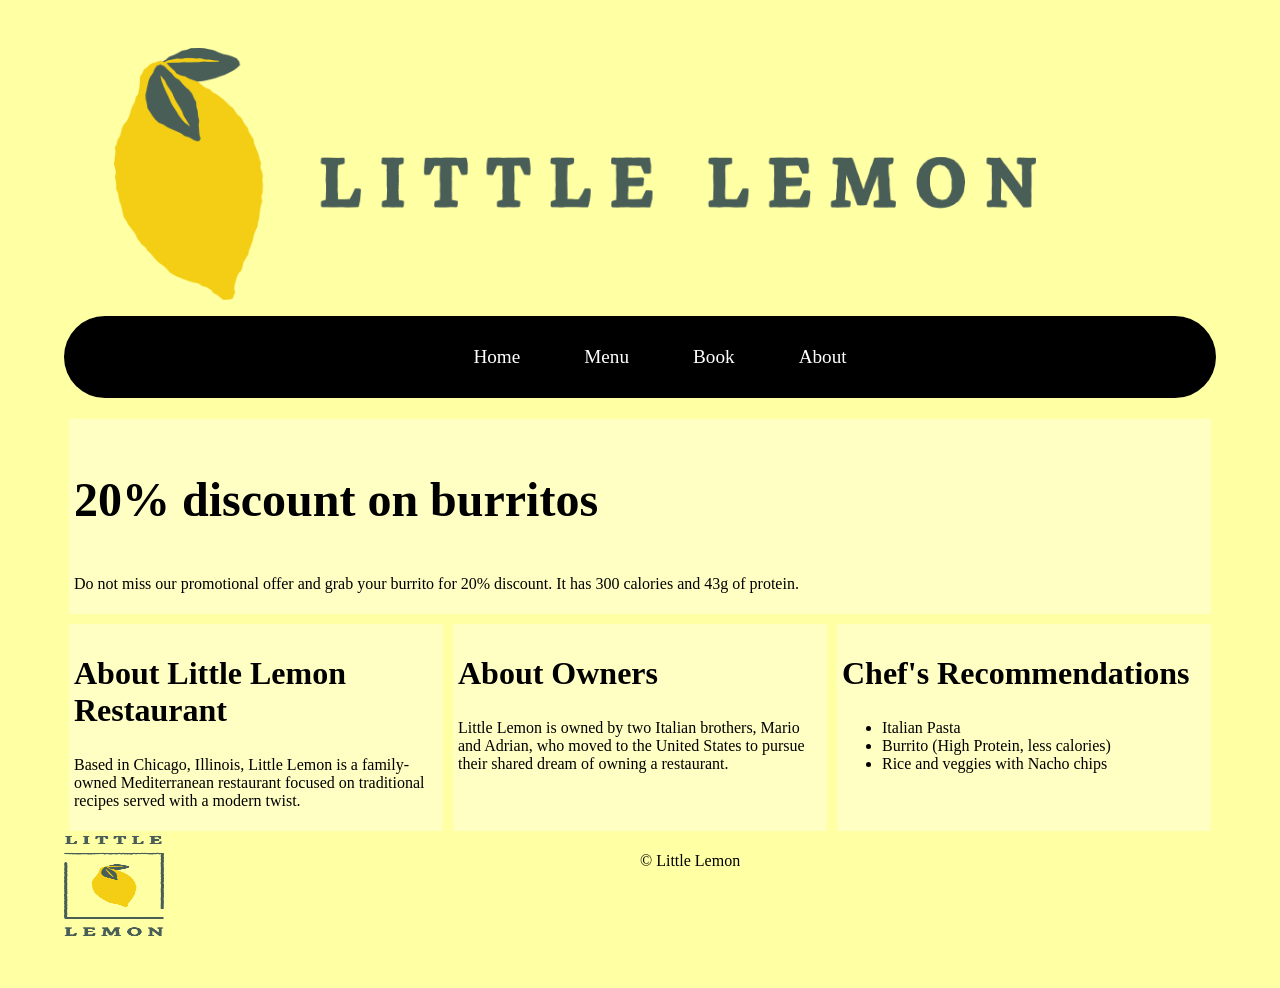
<file: index.html>
<!DOCTYPE html>
<html lang="en">
<head>
    <meta charset="utf-8">
    <meta name="viewport" content="width=device-width, initial-scale=1">
    <title>Little Lemon Restaurant</title>
    <meta name="description" content="A brief description">
    <meta name="author" content="Little Lemon restaurant">
    <link rel="stylesheet" href="practice7.css">
</head>

<body>
    <header>
        <img src="logoo1.png">
    </header>
    <nav>
        <ul>
            <li><a href="index.html">Home</a></li>
            <li><a href="menu.html">Menu</a></li>
            <li><a href="book.html">Book</a></li>
            <li><a href="about.html">About</a></li>
        </ul>
    </nav>
    <main>
        <section>
            <article>
                <h1>20% discount on burritos</h1>
                <p>Do not miss our promotional offer and grab your burrito for 20% discount. It has 300 calories and 43g of protein.</p>
            </article>
        </section>
        <section>
            <article>
                <h2>About Little Lemon Restaurant</h2>
                <p>Based in Chicago, Illinois, Little Lemon is a family-owned Mediterranean restaurant focused on traditional recipes served with a modern twist.</p>
            </article>
            <article>
                <h2>About Owners</h2>
                <p>Little Lemon is owned by two Italian brothers, Mario and Adrian, who moved to the United States to pursue their shared dream of owning a restaurant.</p>
            </article>
            <article>
                <h2>Chef's Recommendations</h2>
                <ul>
                    <li>Italian Pasta</li>
                    <li>Burrito (High Protein, less calories)</li>
                    <li>Rice and veggies with Nacho chips</li>
                </ul>
            </article>
        </section>
    </main>
    <footer>
        <div>
            <img src="logoo2.png">
        </div>
        <div>
            <p>&copy; Little Lemon</p>
        </div>
    </footer>
</body>
</html>
</file>
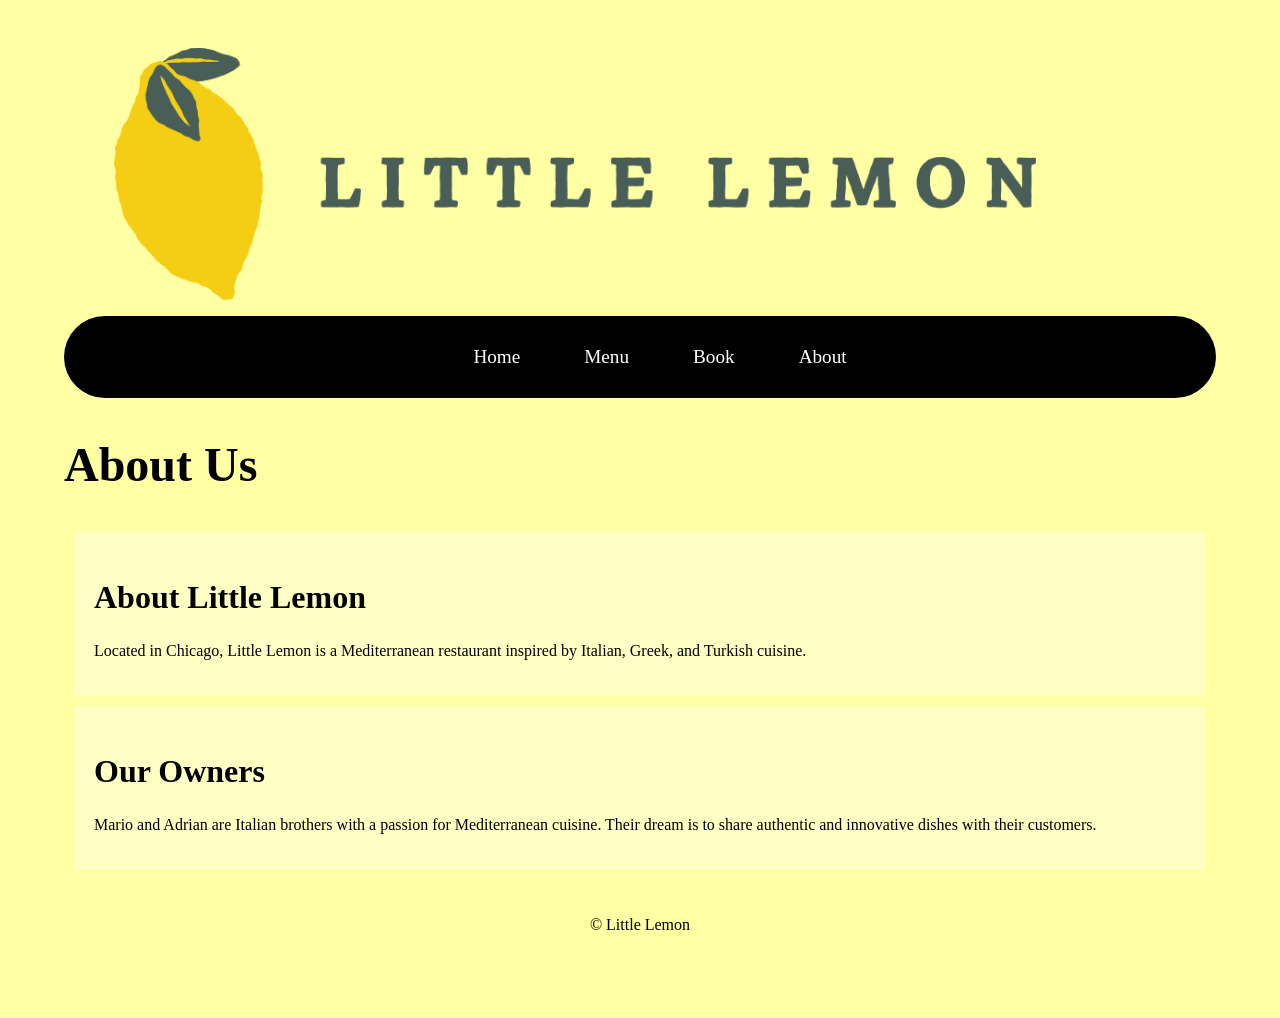
<file: about.html>
<!DOCTYPE html>
<html lang="en">
<head>
    <meta charset="UTF-8">
    <meta name="viewport" content="width=device-width, initial-scale=1.0">
    <title>About - Little Lemon Restaurant</title>
    <link rel="stylesheet" href="about.css">
</head>
<body>
    <header>
        <img src="logoo1.png" alt="Little Lemon Logo">
    </header>
    <nav>
        <ul>
            <li><a href="index.html">Home</a></li>
            <li><a href="menu.html">Menu</a></li>
            <li><a href="book.html">Book</a></li>
            <li><a href="about.html">About</a></li>
        </ul>
    </nav>
    <main>
        <section>
            <h1>About Us</h1>
            <article>
                <h2>About Little Lemon</h2>
                <p>Located in Chicago, Little Lemon is a Mediterranean restaurant inspired by Italian, Greek, and Turkish cuisine.</p>
            </article>
            <article>
                <h2>Our Owners</h2>
                <p>Mario and Adrian are Italian brothers with a passion for Mediterranean cuisine. Their dream is to share authentic and innovative dishes with their customers.</p>
            </article>
        </section>
    </main>
    <footer>
        <p>&copy; Little Lemon</p>
    </footer>
</body>
</html>
</file>
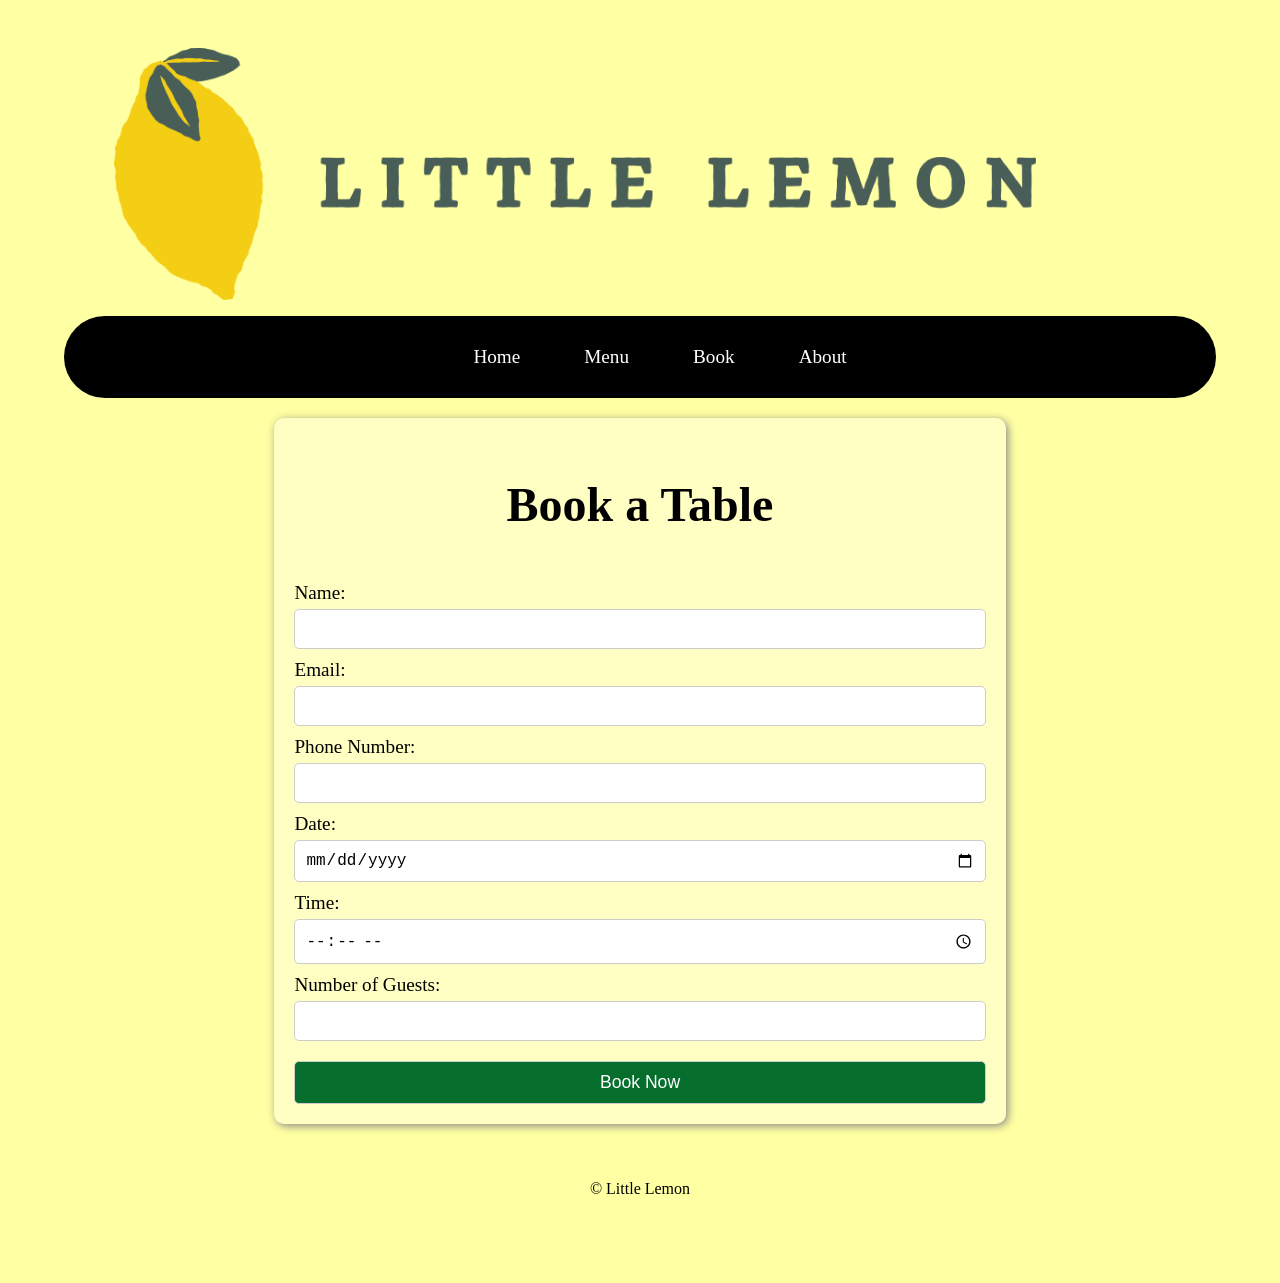
<file: book.html>
<!DOCTYPE html>
<html lang="en">
<head>
    <meta charset="UTF-8">
    <meta name="viewport" content="width=device-width, initial-scale=1.0">
    <title>Book a Table - Little Lemon Restaurant</title>
    <link rel="stylesheet" href="book.css">
</head>
<body>
    <header>
        <img src="logoo1.png" alt="Little Lemon Logo">
    </header>
    <nav>
        <ul>
            <li><a href="index.html">Home</a></li>
            <li><a href="menu.html">Menu</a></li>
            <li><a href="book.html">Book</a></li>
            <li><a href="about.html">About</a></li>
        </ul>
    </nav>
    <main>
        <section>
            <h1>Book a Table</h1>
            <form action="#" method="post">
                <label for="name">Name:</label>
                <input type="text" id="name" name="name" required>

                <label for="email">Email:</label>
                <input type="email" id="email" name="email" required>

                <label for="phone">Phone Number:</label>
                <input type="tel" id="phone" name="phone" required>

                <label for="date">Date:</label>
                <input type="date" id="date" name="date" required>

                <label for="time">Time:</label>
                <input type="time" id="time" name="time" required>

                <label for="guests">Number of Guests:</label>
                <input type="number" id="guests" name="guests" min="1" max="10" required>

                <button type="submit">Book Now</button>
            </form>
        </section>
    </main>
    <footer>
        <p>&copy; Little Lemon</p>
    </footer>
</body>
</html>
</file>
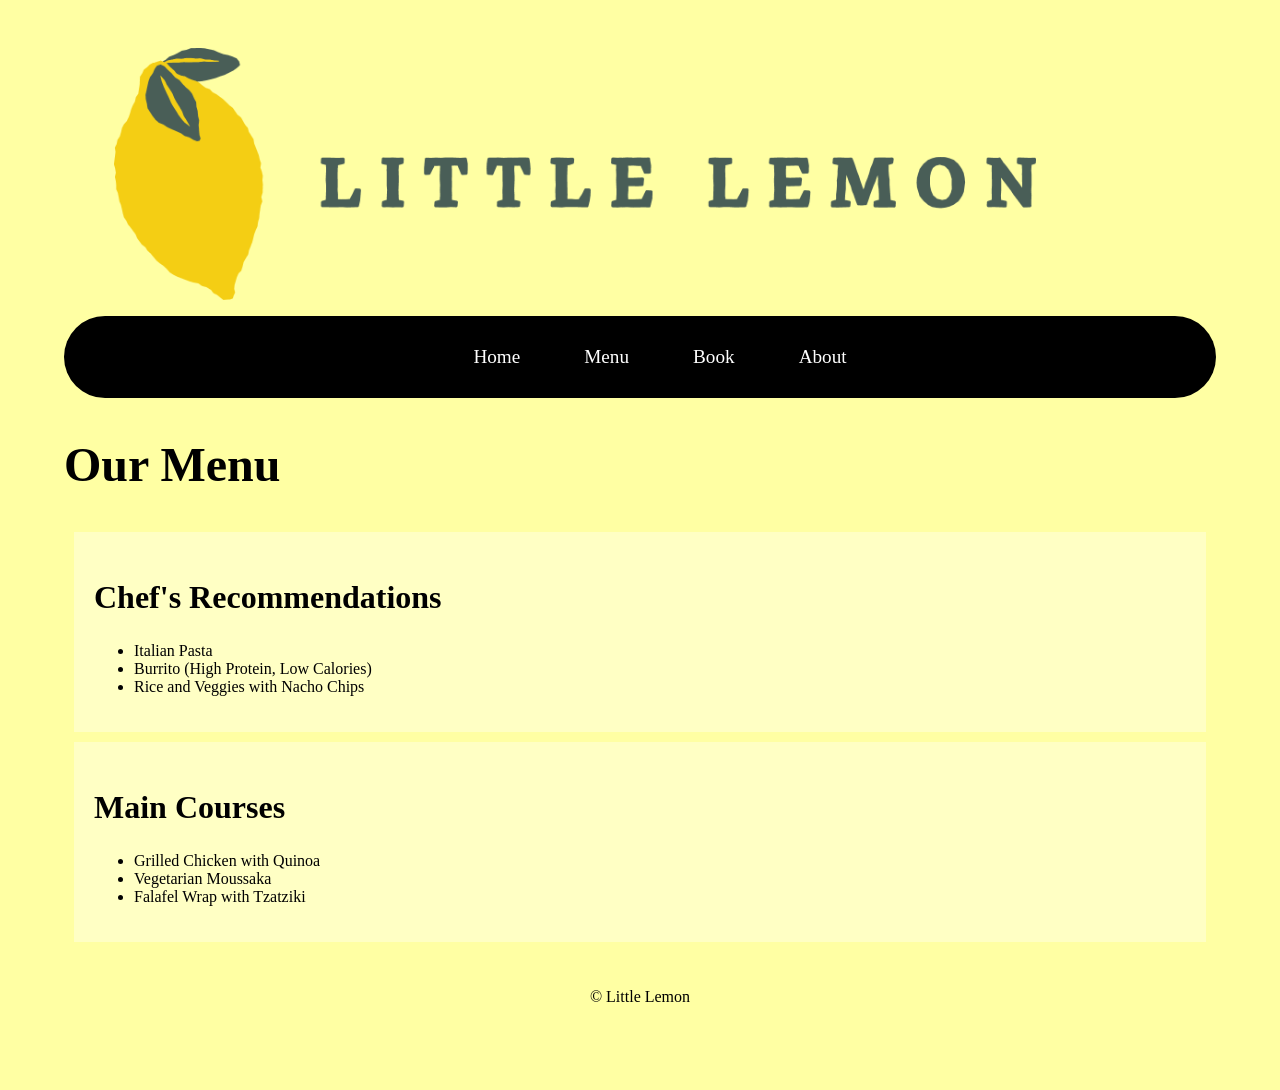
<file: menu.html>
<!DOCTYPE html>
<html lang="en">
<head>
    <meta charset="UTF-8">
    <meta name="viewport" content="width=device-width, initial-scale=1.0">
    <title>Menu - Little Lemon Restaurant</title>
    <link rel="stylesheet" href="menu.css">
</head>
<body>
    <header>
        <img src="logoo1.png" alt="Little Lemon Logo">
    </header>
    <nav>
        <ul>
            <li><a href="index.html">Home</a></li>
            <li><a href="menu.html">Menu</a></li>
            <li><a href="book.html">Book</a></li>
            <li><a href="about.html">About</a></li>
        </ul>
    </nav>
    <main>
        <section>
            <h1>Our Menu</h1>
            <article>
                <h2>Chef's Recommendations</h2>
                <ul>
                    <li>Italian Pasta</li>
                    <li>Burrito (High Protein, Low Calories)</li>
                    <li>Rice and Veggies with Nacho Chips</li>
                </ul>
            </article>
            <article>
                <h2>Main Courses</h2>
                <ul>
                    <li>Grilled Chicken with Quinoa</li>
                    <li>Vegetarian Moussaka</li>
                    <li>Falafel Wrap with Tzatziki</li>
                </ul>
            </article>
        </section>
    </main>
    <footer>
        <p>&copy; Little Lemon</p>
    </footer>
</body>
</html>
</file>
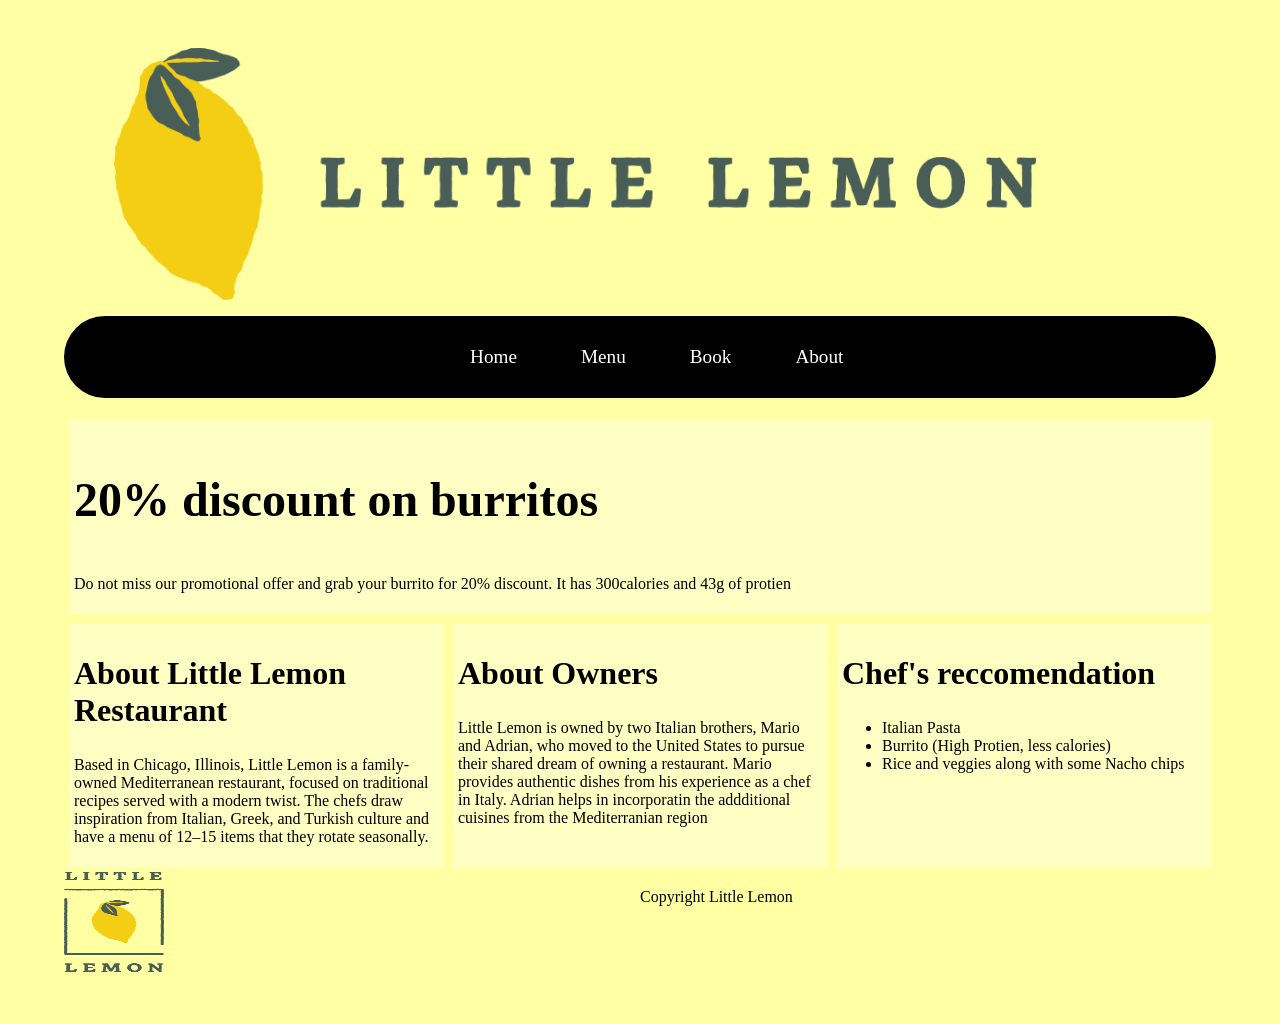
<file: practice7.html>
<!DOCTYPE html>
<html lang="en">

<head>
    <meta charset="utf-8">
    <meta name="viewport" content="width=device-width, initial-scale=1">

    <title>Little Lemon Restaurant</title>

    <meta name="description" content="A brief description">
    <meta name="author" content="Little Lemon restaurant">

    <link rel="stylesheet" href="practice7.css">
</head>

<body>
    <header>
        <img src="logoo1.png">
    </header>
    <nav>
        <ul>
            <li><a href="index.html">Home</a></li>
            <li><a href="menu.html">Menu</a></li>
            <li><a href="book.html">Book</a></li>
            <li><a href="about.html">About</a>"</li>
        </ul>
    </nav>
    <main>
        <section>
            <article>
                <h1>20% discount on burritos</h1>
                <p>
                    Do not miss our promotional offer and grab your burrito for 20% discount. It has 300calories and 43g
                    of protien
                </p>
            </article>
        </section>
        <section>
            <article>
                <h2>About Little Lemon Restaurant</h2>
                <p>
                    Based in Chicago, Illinois, Little Lemon is a family-owned Mediterranean restaurant, focused on
                    traditional recipes served with a modern twist. The chefs draw inspiration from Italian, Greek, and
                    Turkish culture and have a menu of 12–15 items that they rotate seasonally.
                </p>
            </article>
            <article>
                <h2>About Owners</h2>
                <p>
                    Little Lemon is owned by two Italian brothers, Mario and Adrian, who moved to the United States to
                    pursue their shared dream of owning a restaurant. Mario provides authentic dishes from his
                    experience as a chef in Italy. Adrian helps in incorporatin the addditional cuisines from the
                    Mediterranian region
                </p>
            </article>
            <article>
                <h2>Chef's reccomendation</h2>
                <ul>
                    <li>Italian Pasta</li>
                    <li>Burrito (High Protien, less calories)</li>
                    <li>Rice and veggies along with some Nacho chips</li>
                </ul>
            </article>
        </section>
    </main>
    <footer>
        <div>
            <img src="logoo2.png">
        </div>
        <div>
            <p>Copyright Little Lemon</p>
        </div>
    </footer>
</body>

</html>
</file>
<file: practice7.css>
body {
    background-color: rgb(255, 255, 163);
    font-family: 'Markazi Text', serif;
    margin-top: 3rem;
    margin-bottom: 3rem;
    margin-left: 5%;
    margin-right: 5%;
}

h1 {
    font-size: 3rem;
}

h2 {
    font-size: 2rem;
}

header > img {
    display: block;
    width: 80%;
    margin-left: 50px;
}

nav ul {
    list-style: none;
    text-align: center;
    background-color: black;
    border-radius: 50px;
}

nav li {
    display: inline-block;
    padding: 30px;
}

nav a {
    text-decoration: none;
    color: white;
    font-size: 1.2rem;
}

nav a:hover {
    color: #ffcc00;
}

section {
    display: flex;
}

article {
    background-color: rgb(255, 255, 196);
    flex: 1;
    padding: 5px;
    margin: 5px;
}

article:hover {
    background-color: #056e2d;
    box-shadow: inset 1px 1px 5px black;
    color: white;
}

footer {
    display: flex;
}

footer div {
    flex: 1;
}

div img {
    width: 100px;
    height: 100px;
}
</file>
<file: about.css>
/* Similar style as other pages */
body {
    background-color: rgb(255, 255, 163);
    font-family: 'Markazi Text', serif;
    margin-top: 3rem;
    margin-bottom: 3rem;
    margin-left: 5%;
    margin-right: 5%;
}

h1 {
    font-size: 3rem;
}

h2 {
    font-size: 2rem;
}

header img {
    display: block;
    width: 80%;
    margin-left: 50px;
}

nav ul {
    list-style: none;
    text-align: center;
    background-color: black;
    border-radius: 50px;
}

nav li {
    display: inline-block;
    padding: 30px;
}

nav a {
    text-decoration: none;
    color: white;
    font-size: 1.2rem;
}

nav a:hover {
    color: #ffcc00;
}

article {
    background-color: rgb(255, 255, 196);
    padding: 20px;
    margin: 10px;
}

footer {
    text-align: center;
    padding: 20px;
}
</file>
<file: book.css>
/* Styling similar to other pages */
body {
    background-color: rgb(255, 255, 163);
    font-family: 'Markazi Text', serif;
    margin-top: 3rem;
    margin-bottom: 3rem;
    margin-left: 5%;
    margin-right: 5%;
}

h1 {
    font-size: 3rem;
    text-align: center;
}

header img {
    display: block;
    width: 80%;
    margin-left: 50px;
}

nav ul {
    list-style: none;
    text-align: center;
    background-color: black;
    border-radius: 50px;
}

nav li {
    display: inline-block;
    padding: 30px;
}

nav a {
    text-decoration: none;
    color: white;
    font-size: 1.2rem;
}

nav a:hover {
    color: #ffcc00;
}

section {
    background-color: rgb(255, 255, 196);
    padding: 20px;
    border-radius: 10px;
    margin: 20px;
    width: 60%;
    margin-left: auto;
    margin-right: auto;
    box-shadow: 2px 2px 8px #888;
}

form {
    display: flex;
    flex-direction: column;
}

label {
    font-size: 1.2rem;
    margin-top: 10px;
}

input, button {
    padding: 10px;
    font-size: 1rem;
    margin-top: 5px;
    border: 1px solid #ccc;
    border-radius: 5px;
}

button {
    background-color: #056e2d;
    color: white;
    font-size: 1.1rem;
    margin-top: 20px;
    cursor: pointer;
}

button:hover {
    background-color: #044d1f;
}

footer {
    text-align: center;
    padding: 20px;
}
</file>
<file: menu.css>
/* Apply the same styles as the home page */
body {
    background-color: rgb(255, 255, 163);
    font-family: 'Markazi Text', serif;
    margin-top: 3rem;
    margin-bottom: 3rem;
    margin-left: 5%;
    margin-right: 5%;
}

h1 {
    font-size: 3rem;
}

h2 {
    font-size: 2rem;
}

header img {
    display: block;
    width: 80%;
    margin-left: 50px;
}

nav ul {
    list-style: none;
    text-align: center;
    background-color: black;
    border-radius: 50px;
}

nav li {
    display: inline-block;
    padding: 30px;
}

nav a {
    text-decoration: none;
    color: white;
    font-size: 1.2rem;
}

nav a:hover {
    color: #ffcc00;
}

article {
    background-color: rgb(255, 255, 196);
    padding: 20px;
    margin: 10px;
}

footer {
    text-align: center;
    padding: 20px;
}
</file>
